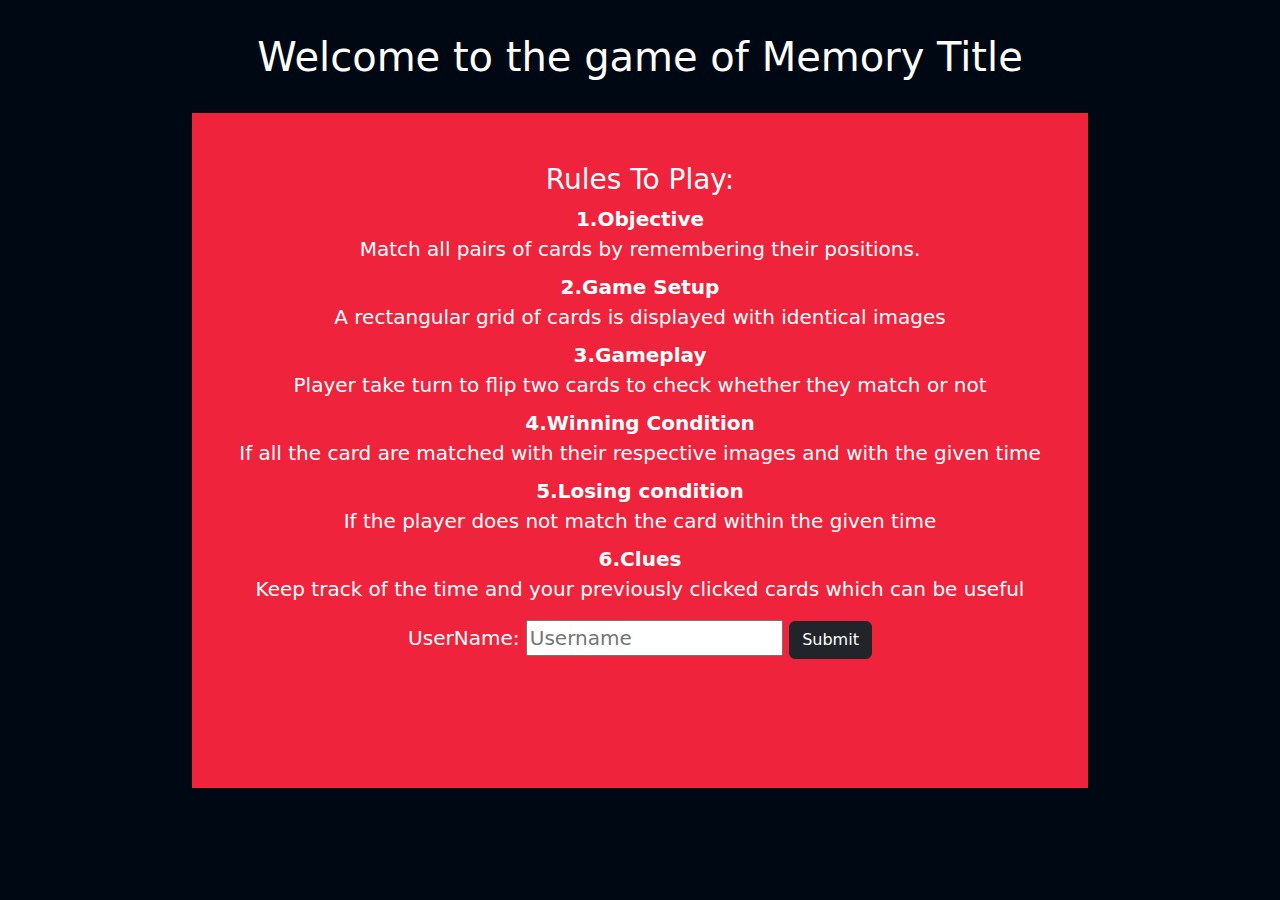
<file: index.html>
<!DOCTYPE html>
<html lang="en">
<head>
    <meta charset="UTF-8">
    <meta name="viewport" content="width=device-width, initial-scale=1.0">
    <link href="https://cdn.jsdelivr.net/npm/bootstrap@5.3.3/dist/css/bootstrap.min.css" rel="stylesheet" integrity="sha384-QWTKZyjpPEjISv5WaRU9OFeRpok6YctnYmDr5pNlyT2bRjXh0JMhjY6hW+ALEwIH" crossorigin="anonymous">
    <script src="https://cdn.jsdelivr.net/npm/bootstrap@5.3.3/dist/js/bootstrap.bundle.min.js" integrity="sha384-YvpcrYf0tY3lHB60NNkmXc5s9fDVZLESaAA55NDzOxhy9GkcIdslK1eN7N6jIeHz" crossorigin="anonymous"></script>
    <link rel="icon" href="[data-uri]">
    <link rel="stylesheet" href="./memory game.css">
    <title>Memory Title Game</title> 
</head>
<body>
    <div class="main">
        <h1 id="Header">Welcome to the game of Memory Title </h1>
        <div class="main1">
            <div class="rule">
                <h3 style="margin-top:50px;">Rules To Play:</h3>
                <dl>
                    <dt>1.Objective</dt>
                    <dd>Match all pairs of cards by remembering their positions.</dd>
                    <dt>2.Game Setup</dt>
                    <dd>A rectangular grid of cards is displayed with identical images</dd>
                    <dt>3.Gameplay</dt>
                    <dd>Player take turn to flip two cards to check whether they match or not</dd>
                    <dt>4.Winning Condition</dt>
                    <dd>If all the card are matched with their respective images and with the given time</time></dd>
                    <dt>5.Losing condition</dt>
                    <dd>If the player does not match the card within the given time</dd>
                    <dt>6.Clues</dt>
                    <dd>Keep track of the time and your previously clicked cards which can be useful</dd>
                </dl>
            </div>
           <div class="form_1">
            <form id="val" action="./index1.html">
                <label for="User">UserName:</label>
                <input type="text" id="User" name="Username" placeholder="Username" required>
                <button id="button" class="btn btn-md btn-dark ">Submit</button>
            </form>
            </div> 
        </div>
    </div>
</body>
</html>
</file>
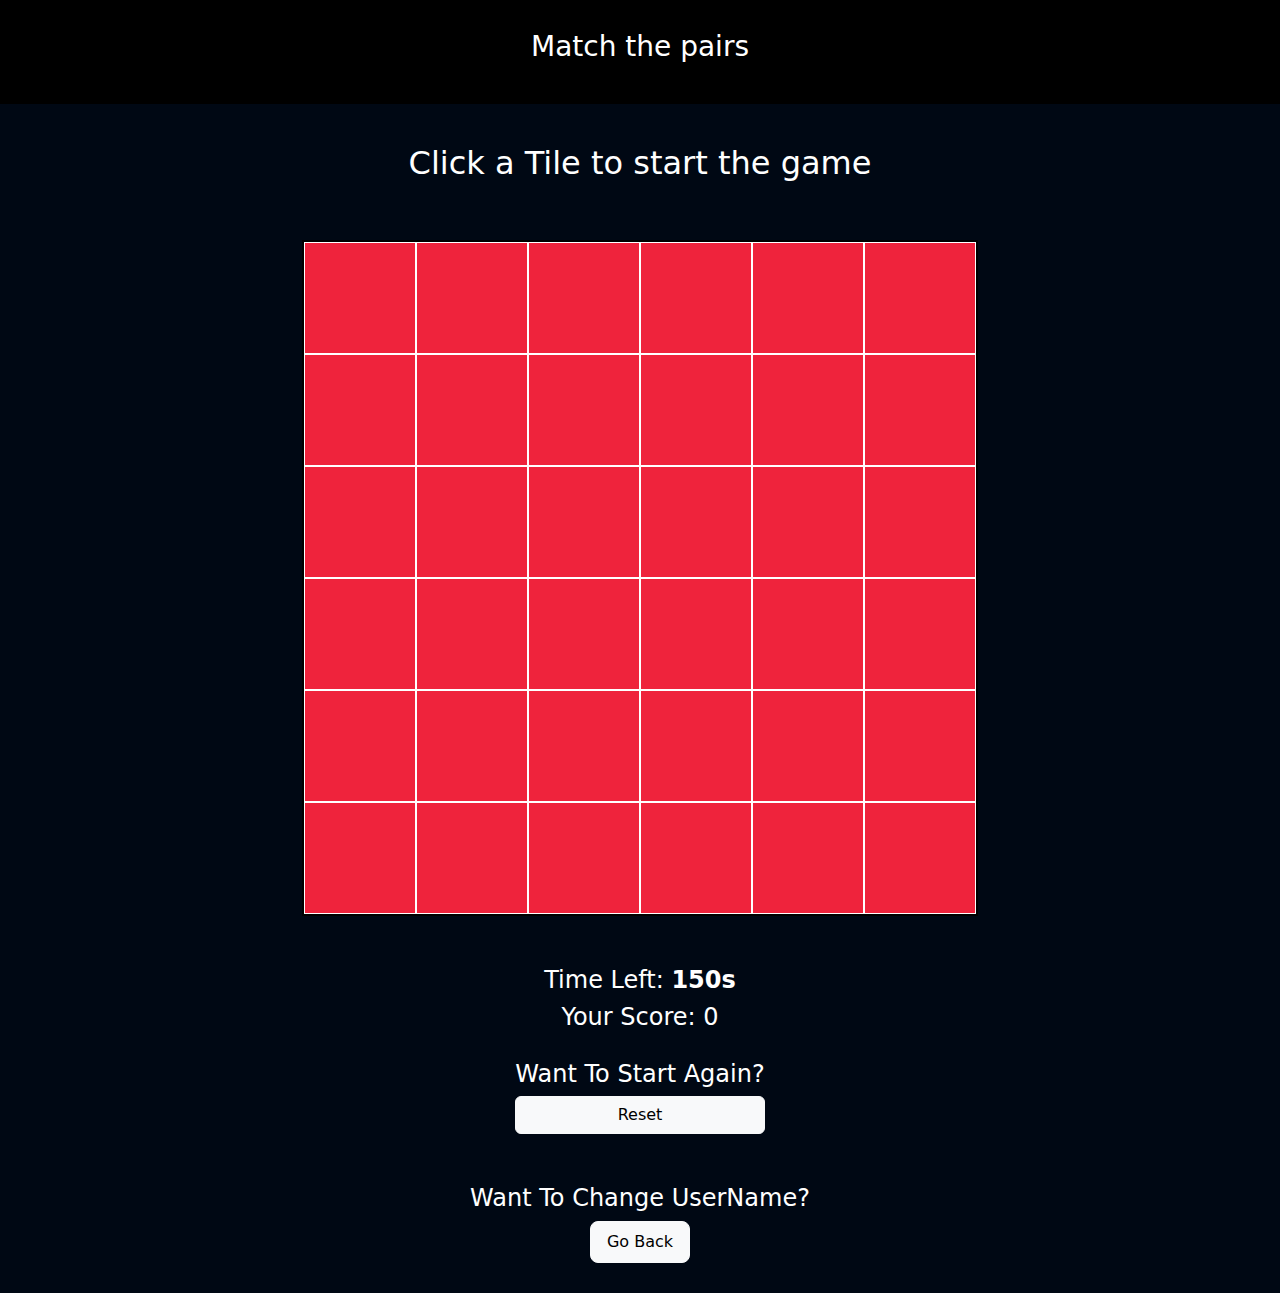
<file: index1.html>
<!DOCTYPE html>
<html lang="en">
<head>
    <meta charset="UTF-8">
    <meta name="viewport" content="width=device-width, initial-scale=1.0">
    <link href="https://cdn.jsdelivr.net/npm/bootstrap@5.3.3/dist/css/bootstrap.min.css" rel="stylesheet" integrity="sha384-QWTKZyjpPEjISv5WaRU9OFeRpok6YctnYmDr5pNlyT2bRjXh0JMhjY6hW+ALEwIH" crossorigin="anonymous">
    <script src="https://cdn.jsdelivr.net/npm/bootstrap@5.3.3/dist/js/bootstrap.bundle.min.js" integrity="sha384-YvpcrYf0tY3lHB60NNkmXc5s9fDVZLESaAA55NDzOxhy9GkcIdslK1eN7N6jIeHz" crossorigin="anonymous"></script>
    <link rel="icon" href="[data-uri]">
    <link rel="stylesheet" href="./memory game.css">
    <title>Memory Title Game</title>
</head>
<body>
    <div class="main_box" style="color:white">
        <div class="h3_id" style="border-bottom: 2px solid black;">
            <h3>Match the pairs</h3>
        </div> 
        <div id="res">
            <h2 id="update_res" style="margin-top: 40px;">Click a Tile to start the game</h2>
        </div>
        <div id="box_containers" class="box_containers"></div>
       
        <div class="time">
            <h4 id="time_left">Time Left:<b>100s</b></h4>
        </div>
        <div class="score">
            <h4 id="score_1">Your Score : 0</h4>
        </div>
        <div class ="reset_btn">
            <h4>Want To Start Again?</h4>
            <button id="button" class="btn btn-md btn-light" onclick="Reset()">Reset</button>
        </div>
        <div class="back">
            <h4>Want To Change UserName?</h4>
            <form action="./index.html">
                <button id="button" class="btn btn-lg btn-light" style="font-size: medium;">Go Back</button>
            </form>
        </div>
    </div>
    <script src="./memory game.js"></script>
</body>
</html>
</file>
<file: memory game.css>
.main{
    width:100%;
    height:100vh;
    background-color:#000814;
    color:#fff;
    text-align: center;
    display:flex;
    flex-direction: column;
    justify-content: center;
    align-items: center;
    font-size: 20px;
}
#Header{
    position:absolute;
    top:0px;
    width:100%;
    height:113px;
    text-align: center;
    display:flex;
    justify-content: center;
    align-items: center;
}
.main1{
    width:70vw;
    height:75vh;
    justify-content: center;
    align-items: center;
    background-color:#ef233c;
}
.main_box{
    display:flex;
    flex-direction: column;
    align-items:center;
    justify-content: center;
    width:100%;
    overflow: hidden;
    background-color: #000814;
}
.h3_id{
    text-align: center;
    padding:30px;
    background-color: black;
    color:white;
    width:100%;
}
#box_containers{
    color:white;
    background-color:#ef233c;
    display:grid;
    grid-template-columns: 7rem 7rem 7rem 7rem 7rem 7rem  ;
    grid-template-rows: 7rem 7rem 7rem 7rem 7rem 7rem ;
    margin-top:50px;    
    margin-bottom: 50px;
    border:2px black solid;
}
.box{
    display: flex;
    justify-content: center;
    align-items: center;
    font-size: 24px;
    font-weight: bold;
    background-color: #ef233c;
    border: 1px solid white;
    cursor: pointer;
    transition: background-color 0.3s;
}
.box:hover{
    cursor:pointer;
    transition: 0.5s;
    background-color:darkred
}
.reset_btn{
    padding:20px;
    display:flex;
    flex-direction: column;
}
.back{
    padding:30px;
    display:flex;
    flex-direction: column;
    align-items: center;
}

@media only screen and (max-width: 800px) {
    .main{
        font-size: 0.8rem;
    }
    .main_box{
        overflow: none;
    }
    #box_containers {
        grid-template-columns:3.5rem 3.5rem 3.5rem 3.5rem 3.5rem 3.5rem;
        grid-template-rows: 3.5rem 3.5rem 3.5rem 3.5rem 3.5rem 3.5rem;
    }

    .box {
        font-size: 20px; 
    }
    .time, .score {
        font-size: 16px;
    }
}
</file>
